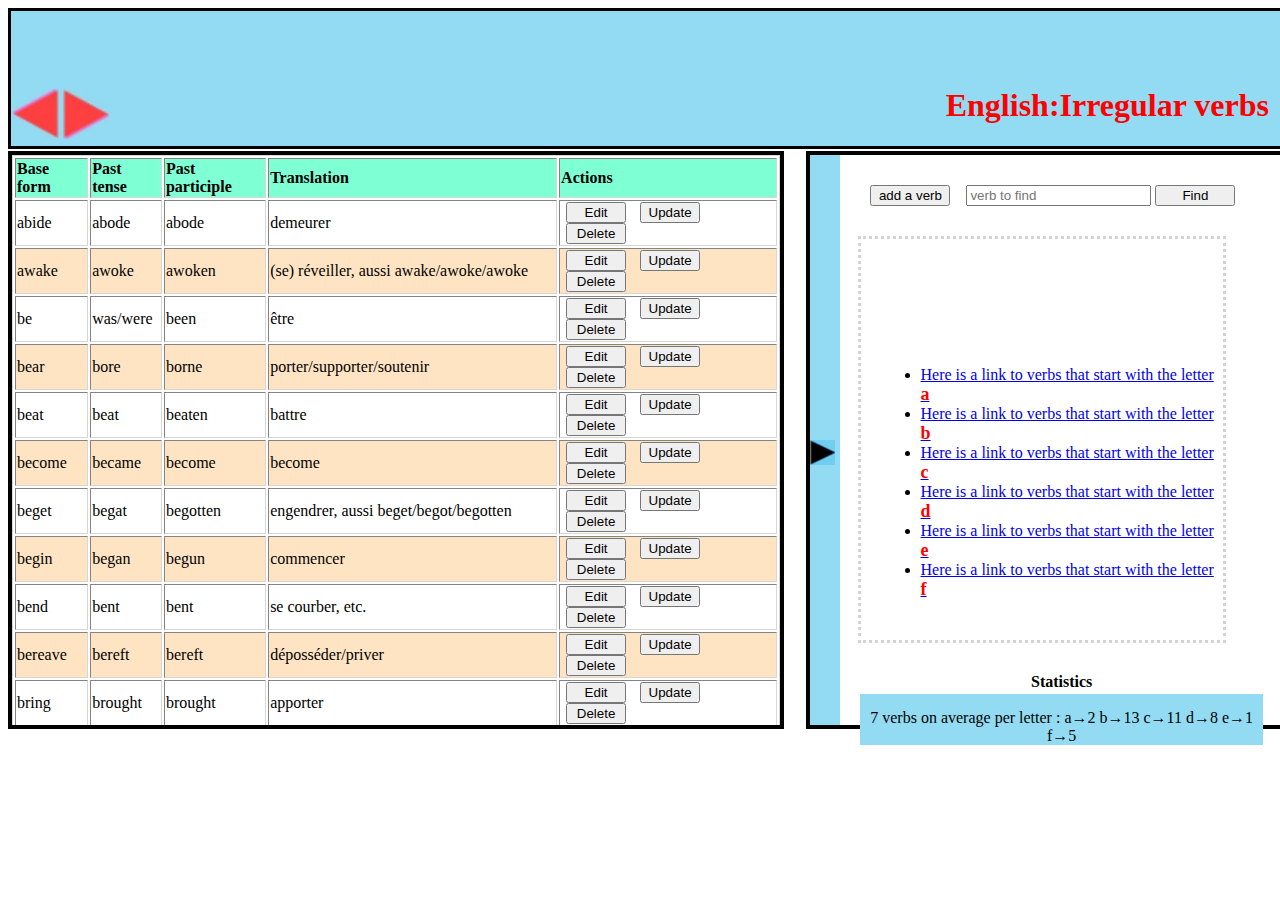
<file: dev/index.html>
<!DOCTYPE html>
<html lang="en">
<head>
    <meta charset="UTF-8">
    <meta name="viewport" content="width=device-width, initial-scale=1.0">
    <title>Document</title>
    <link rel="stylesheet" href="styles.css">
</head>
<body>
    <table class="head"> 
    <TR>
        <td>
            <div class="buttons1">
             <img onClick="sl()" class="li" height="50" src="▶r.png" /><!-- sl swap left : interchangés au gauche-->
             <img onClick="sr()" class="ri" height="50" src="▶r.png" /><!-- sl swap righ : interchangés au droite-->
            </div>
        </td>

    <td >
    <h1 id="Title">English:Irregular verbs </h1>
    </td> 
    </TR>
    </table>
   
    <div id="V_G" class="V_G"><!-- V_G volet de gauche-->
        <table border="2" height="100px" width="100px" id="T_D" class="T_M"><!-- T_D Tableau de donnes  , T_M mot de tableau-->
        </table>
    </div>

    <div id="V_D" class="V_D">

        <div class="blue_bar">
            <img onClick="cacher()" id="b_barre" class="b_barre" height="50" src="▶n.png"/><!-- B_barre le blue barre-->
            <img onClick="montrer()" id="cacher_b_barre" class="cacher_b_barre" height="50" src="▶n.png"/>
        </div>

        <div id="right_bar_main_bar" class="right_bar_main_bar">
            <div class="right_bar_top">
                <button onclick="addVerb()">add a verb</button>
                <input type="text" placeholder="verb to find" name="input" id="searsh_input" />
                <button onClick="search()">Find</button>
            </div>
            <div id="B_L" class="B_L"><!-- B_L le bloc de la Liste-->
                    <ul onLoad="A_L()" id="L_L"  class="L_L"> <!-- A_L() Afficher la lettre , L_L Link de la liste -->
                    </ul>
            </div>
            <div class="S_B"><!-- la barre de statistique-->
                <p>Statistics</p>
                <div  onClick="O_L()" id="statistisc"><!-- obtenir la liste-->
                </div>
            </div>
        </div>

    </div>
</body>
<script type="text/javascript" src="scripts.js"></script>


</html>
</file>
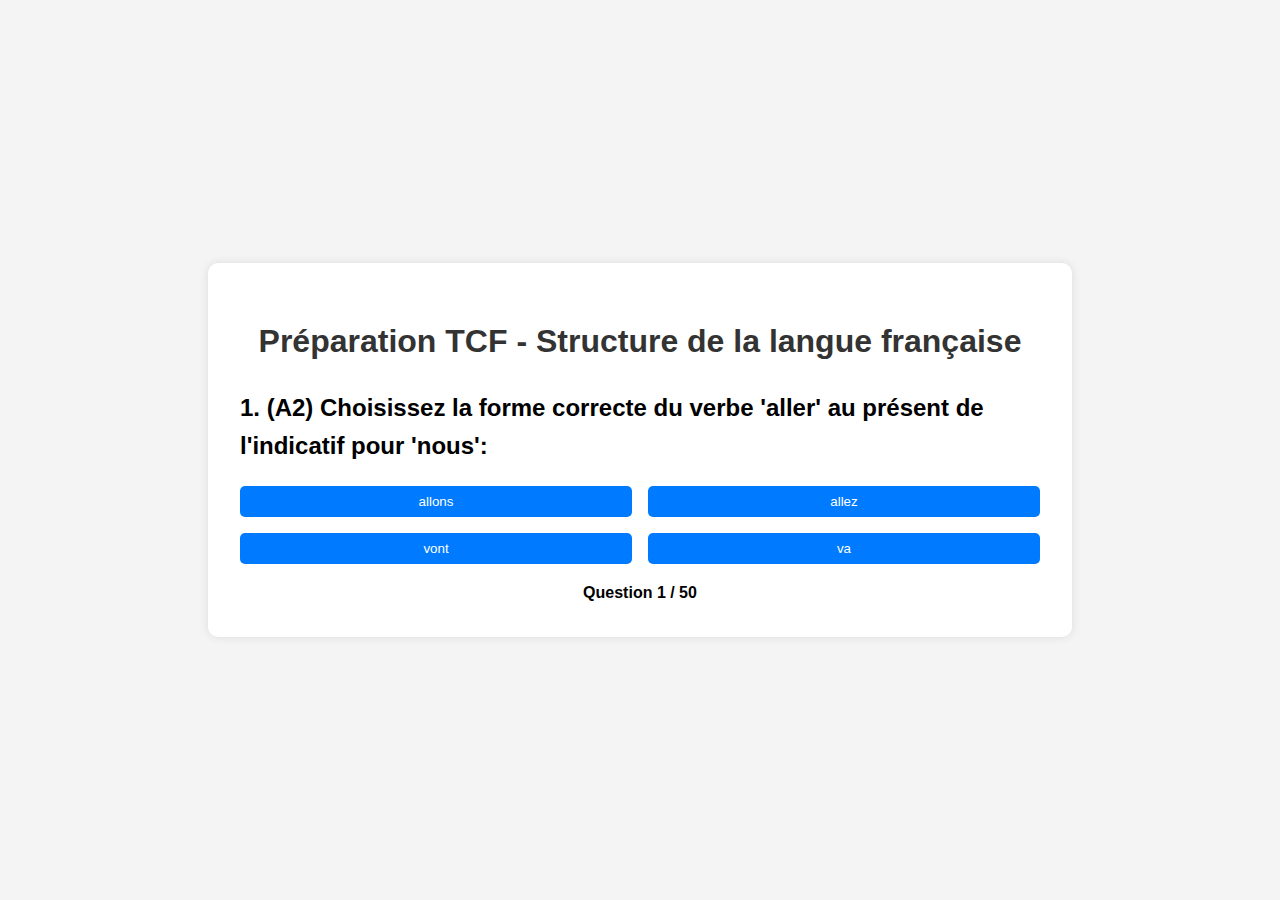
<file: tcf preparation site web/index.html>
<!DOCTYPE html>
<html lang="fr">
<head>
    <meta charset="UTF-8">
    <meta name="viewport" content="width=device-width, initial-scale=1.0">
    <title>Préparation TCF - Structure de la langue française (50 questions)</title>
    <link rel="stylesheet" href="styles.css">
</head>
<body>
    <div class="container">
        <h1>Préparation TCF - Structure de la langue française</h1>
        <div id="quiz">
            <h2 id="question"></h2>
            <div id="choices"></div>
            <p id="result"></p>
            <button id="next">Question suivante</button>
        </div>
        <div id="score"></div>
        <div id="progress"></div>
    </div>
    <script src="script.js"></script>
</body>
</html>
</file>
<file: dev/styles.css>
body{
  width:100%;
}
table {
    border: 1px solid black;
  }
  #Title{
    color: #ff0000;
    text-align: right;
    margin-top:75px;
    margin-right:15px;
  }

 .head{
    width:100%;
    height:90px;
    border:solid;
    border-width:px;
    border-color:black;
    background-color:#93dbf3;
    margin-bottom:2px;
    border-collapse: collapse;

 }
 .buttons1 { 
    margin-top:75px;
    

}

.li{
  transform: rotate(180deg);
  cursor:pointer
}

.T_M{ 
  width:100%;
  border-color:rgb(217, 214, 214)
}

.T_M tr{
  height:25px
}

.V_G{
  overflow-y:scroll;
  height:570px;
  width:60%;
  border:solid;
  border-width:4px;
  border-color:black;
  float:left;
  display:block;
}

.T_M th {
  background-color:#7fffd4;
}

.T_M tr:nth-child(2n+1) { 
  background-color:#ffe4c4
}
.T_M tr button {
  margin-left:5px;
  margin-right:5px;
  width:60px;
}

.T_M tr th{
  text-align:left;
  
}


.V_D{
  border:solid;
  border-width:4px;
  border-color:black;
  width:37%; /* the changes 33% to auto*/
  height:570px;
  float:right;
}

.blue_bar { 
  float:left;
  height:100%;
  width:30px;
  background-color:#93dbf3;
  position:relative;
}

.B_L{ 
  width: 90%;
  height: 78%;
  border: 3px dotted lightgray;
  margin: 30px auto; 
  overflow-y: scroll;
  position: relative; 
  text-align: center;
}

.right_bar_main_bar{ 
  height:90%;
  width:85%;
  margin-left:30px;
  display:block; /* this is also should change */
  
  
}

.right_bar_top{
  margin:30px 0 0 30px;
  width:100%;
  display:block;

}

.right_bar_top button {
  margin: 0px 12px 0px 0px;
  width:80px;
}

.S_B{
  display:block;
  width:100%;
  margin: 0px 0 0 20px;
}

.S_B p{
  text-align: center;
  width:100%;
  height:5px;
  margin-top:0px;
  font-weight:bold;
  display:block;

}

.S_B div {
  width:100%;
  background-color:#93dbf3;
  padding-top:15px;
  text-align:center;
}

.b_barre{
  height:25px;
  width:25px;
  float:middle;
  position:relative;
  top:50%;
  cursor:pointer;

}

.ri{
  cursor:pointer;
}

.cacher_b_barre{
  transform:rotate(180deg);
  position:relative;
  top:50%;
  height:25px;
  width:25px;
  display:none;
  cursor:pointer;
}

.L_L{
  margin:35% 0 0 20px;
  position: relative ;
}

.L_L li a span {
  color:red;
  font-weight:900;
  font-size:large;
  text-align: center;
}
</file>
<file: tcf preparation site web/styles.css>
body {
    font-family: Arial, sans-serif;
    line-height: 1.6;
    margin: 0;
    padding: 0;
    display: flex;
    justify-content: center;
    align-items: center;
    min-height: 100vh;
    background-color: #f4f4f4;
}

.container {
    width: 90%;
    max-width: 800px;
    background-color: #fff;
    padding: 2rem;
    border-radius: 10px;
    box-shadow: 0 0 10px rgba(0, 0, 0, 0.1);
}

h1 {
    text-align: center;
    color: #333;
}

#choices {
    display: grid;
    grid-template-columns: 1fr 1fr;
    gap: 1rem;
    margin-top: 1rem;
}

button {
    padding: 0.5rem 1rem;
    background-color: #007bff;
    color: #fff;
    border: none;
    border-radius: 5px;
    cursor: pointer;
    transition: background-color 0.3s;
}

button:hover {
    background-color: #0056b3;
}

#result {
    margin-top: 1rem;
    font-weight: bold;
}

#score, #progress {
    text-align: center;
    margin-top: 1rem;
    font-weight: bold;
}

.correct {
    background-color: #28a745;
}

.incorrect {
    background-color: #dc3545;
}

#next {
    display: block;
    margin: 1rem auto;
}
</file>
